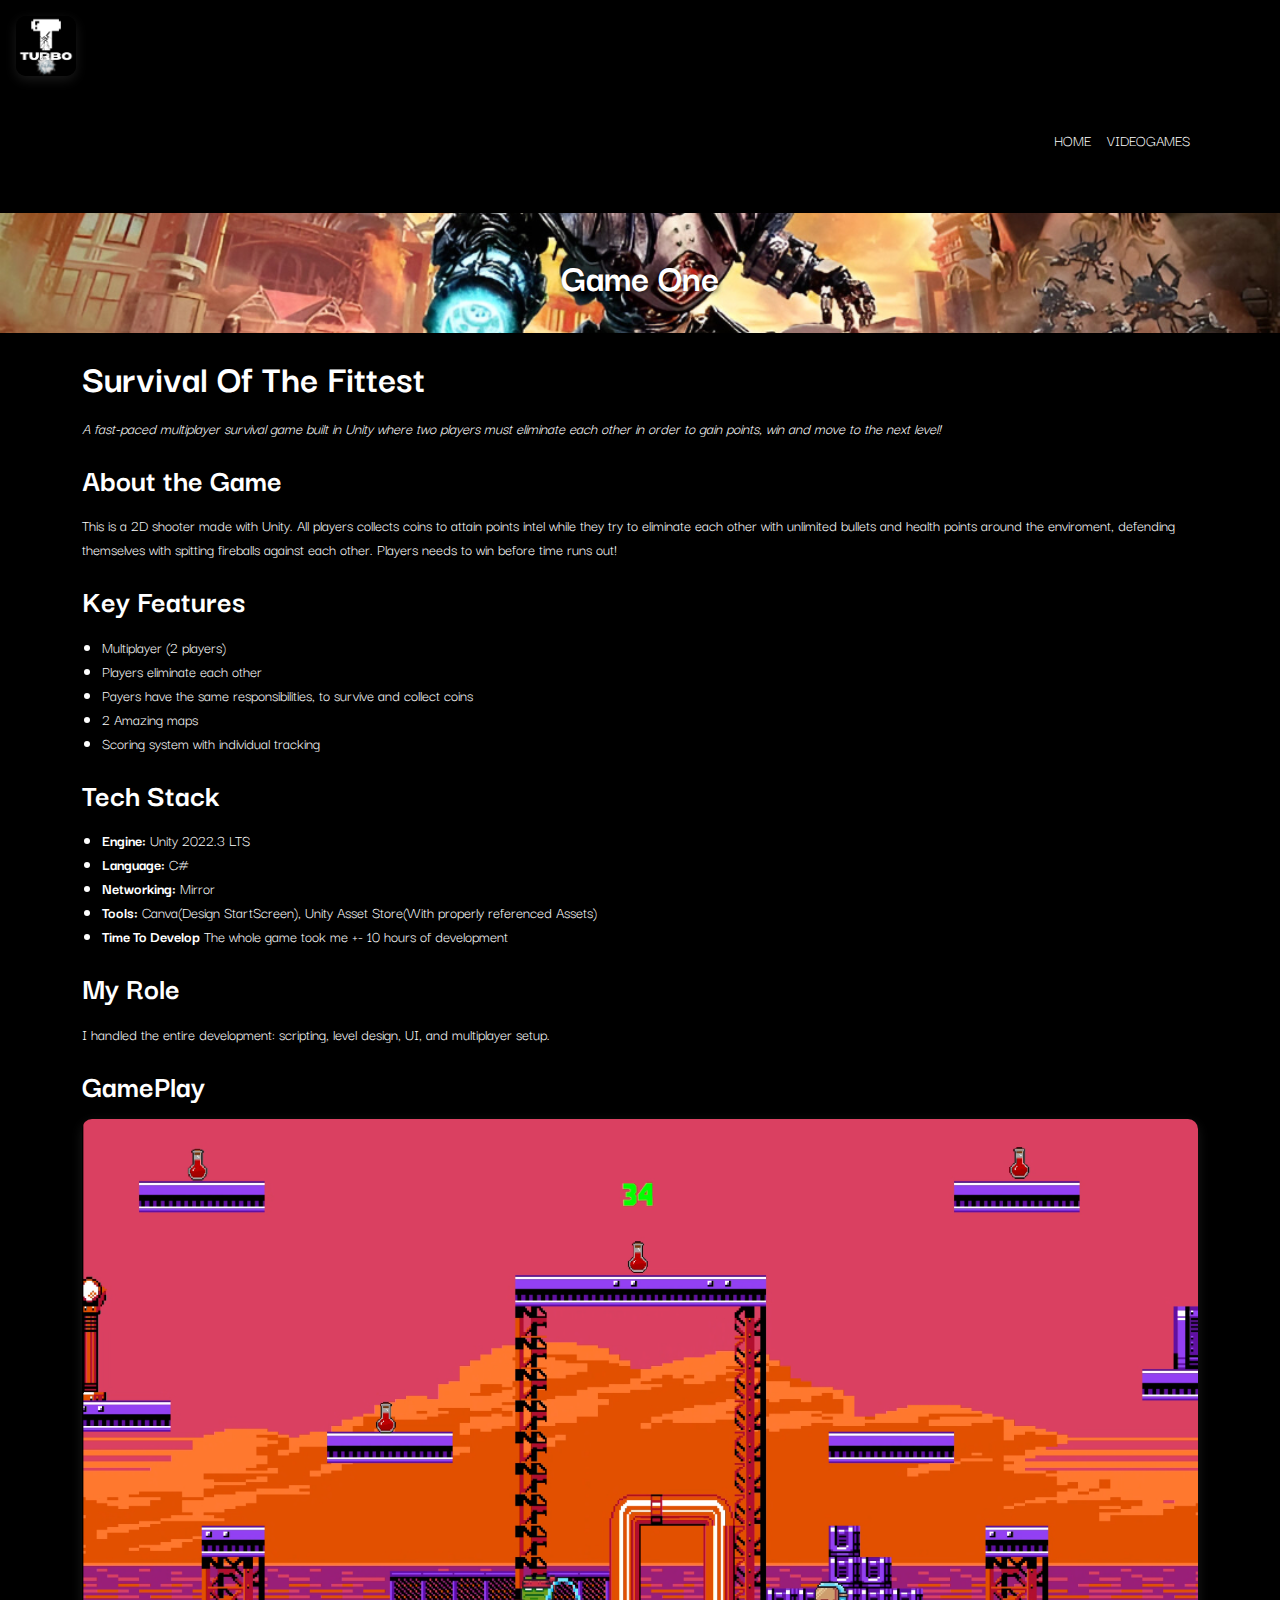
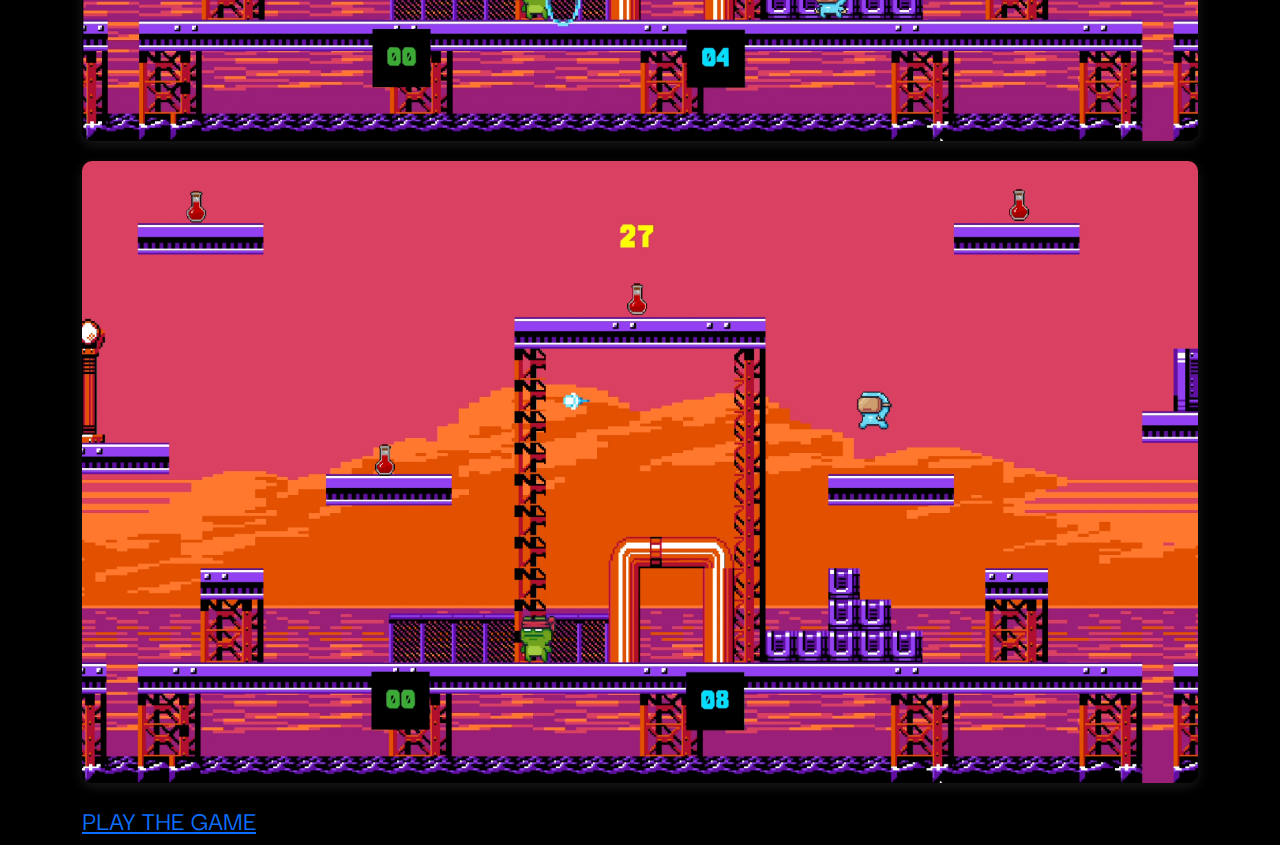
<file: game1.html>
<!DOCTYPE html>
<html lang="en">
<head>
  <meta charset="UTF-8" />
  <meta name="viewport" content="width=device-width, initial-scale=1.0"/>
  <title>Portfolio</title>
  <link href="https://cdn.jsdelivr.net/npm/bootstrap@5.3.3/dist/css/bootstrap.min.css" rel="stylesheet">
  <link rel="stylesheet" href="styles.css" />
  <link rel="preconnect" href="https://fonts.googleapis.com">
  <link rel="preconnect" href="https://fonts.gstatic.com" crossorigin>
  <link href="https://fonts.googleapis.com/css2?family=Darker+Grotesque:wght@300..900&display=swap" rel="stylesheet">
  <link rel="stylesheet" href="https://cdnjs.cloudflare.com/ajax/libs/font-awesome/4.7.0/css/font-awesome.min.css">
</head>
<body>
  <header class="d-flex align-items-center p-3">
  <img src="images/LogoImage.png" alt="Logo" class="logo-img">
</header>
 <nav class="navbar navbar-expand-lg custom-navbar">
    <div class="container">
      <a class="navbar-brand" href="index.html"></a>
      <button class="navbar-toggler" type="button" data-bs-toggle="collapse" data-bs-target="#navMenu">
        <span class="navbar-toggler-icon"></span>
      </button>
      <div class="navbar-collapse" id="navMenu">
        <ul class="navbar-nav ms-auto">
          <li class="nav-item"><a class="nav-link" href="index.html" target="_blank">HOME</a></li>
          <li class="nav-item"><a class="nav-link" href="projects.html" target="_blank">VIDEOGAMES</a></li>
        </ul>
      </div>
    </div>
  </nav>

  <section class="container my-5">
  </section>
  <section class="page-banner d-flex align-items-center justify-content-center">
  <h1 class="page-title">Game One</h1>
</section>
  <div class="container">
    <h1>Survival Of The Fittest</h1>
    <p><em>A fast-paced multiplayer survival game built in Unity where two players must eliminate each other in order to gain points, win and move to the next level!</em></p>

    <h2>About the Game</h2>
    <p>This is a 2D shooter made with Unity. All players collects coins to attain points intel while they try to eliminate each other with unlimited bullets and health points around the enviroment, defending themselves with spitting fireballs against each other. Players needs to win before time runs out!</p>

    <h2>Key Features</h2>
    <ul>
      <li>Multiplayer (2 players)</li>
      <li>Players eliminate each other</li>
      <li>Payers have the same responsibilities, to survive and collect coins</li>
      <li>2 Amazing maps</li>
      <li>Scoring system with individual tracking</li>
    </ul>

    <h2>Tech Stack</h2>
    <ul>
      <li><strong>Engine:</strong> Unity 2022.3 LTS</li>
      <li><strong>Language:</strong> C#</li>
      <li><strong>Networking:</strong> Mirror</li>
      <li><strong>Tools:</strong> Canva(Design StartScreen), Unity Asset Store(With properly referenced Assets)</li>
      <li><strong>Time To Develop</strong> The whole game took me +- 10 hours of development</li>
    </ul>

    <h2>My Role</h2>
    <p>I handled the entire development: scripting, level design, UI, and multiplayer setup.</p>

    <h2>GamePlay</h2>
    <img src="images/game1-gameplay1.png" alt="Gameplay Screenshot 1">
    <img src="images/game1-gameplay2.png" alt="Gameplay Screenshot 2">

    <div class="HEADING">
    <h3>
    <a href="https://drive.google.com/file/d/1NHd1duYdegu5jbNPtZtJvfcXgZw08QK-/view?usp=sharing" target="_blank">PLAY THE GAME</a>
    </h3>
    </div>
  </div>
</body>
</file>
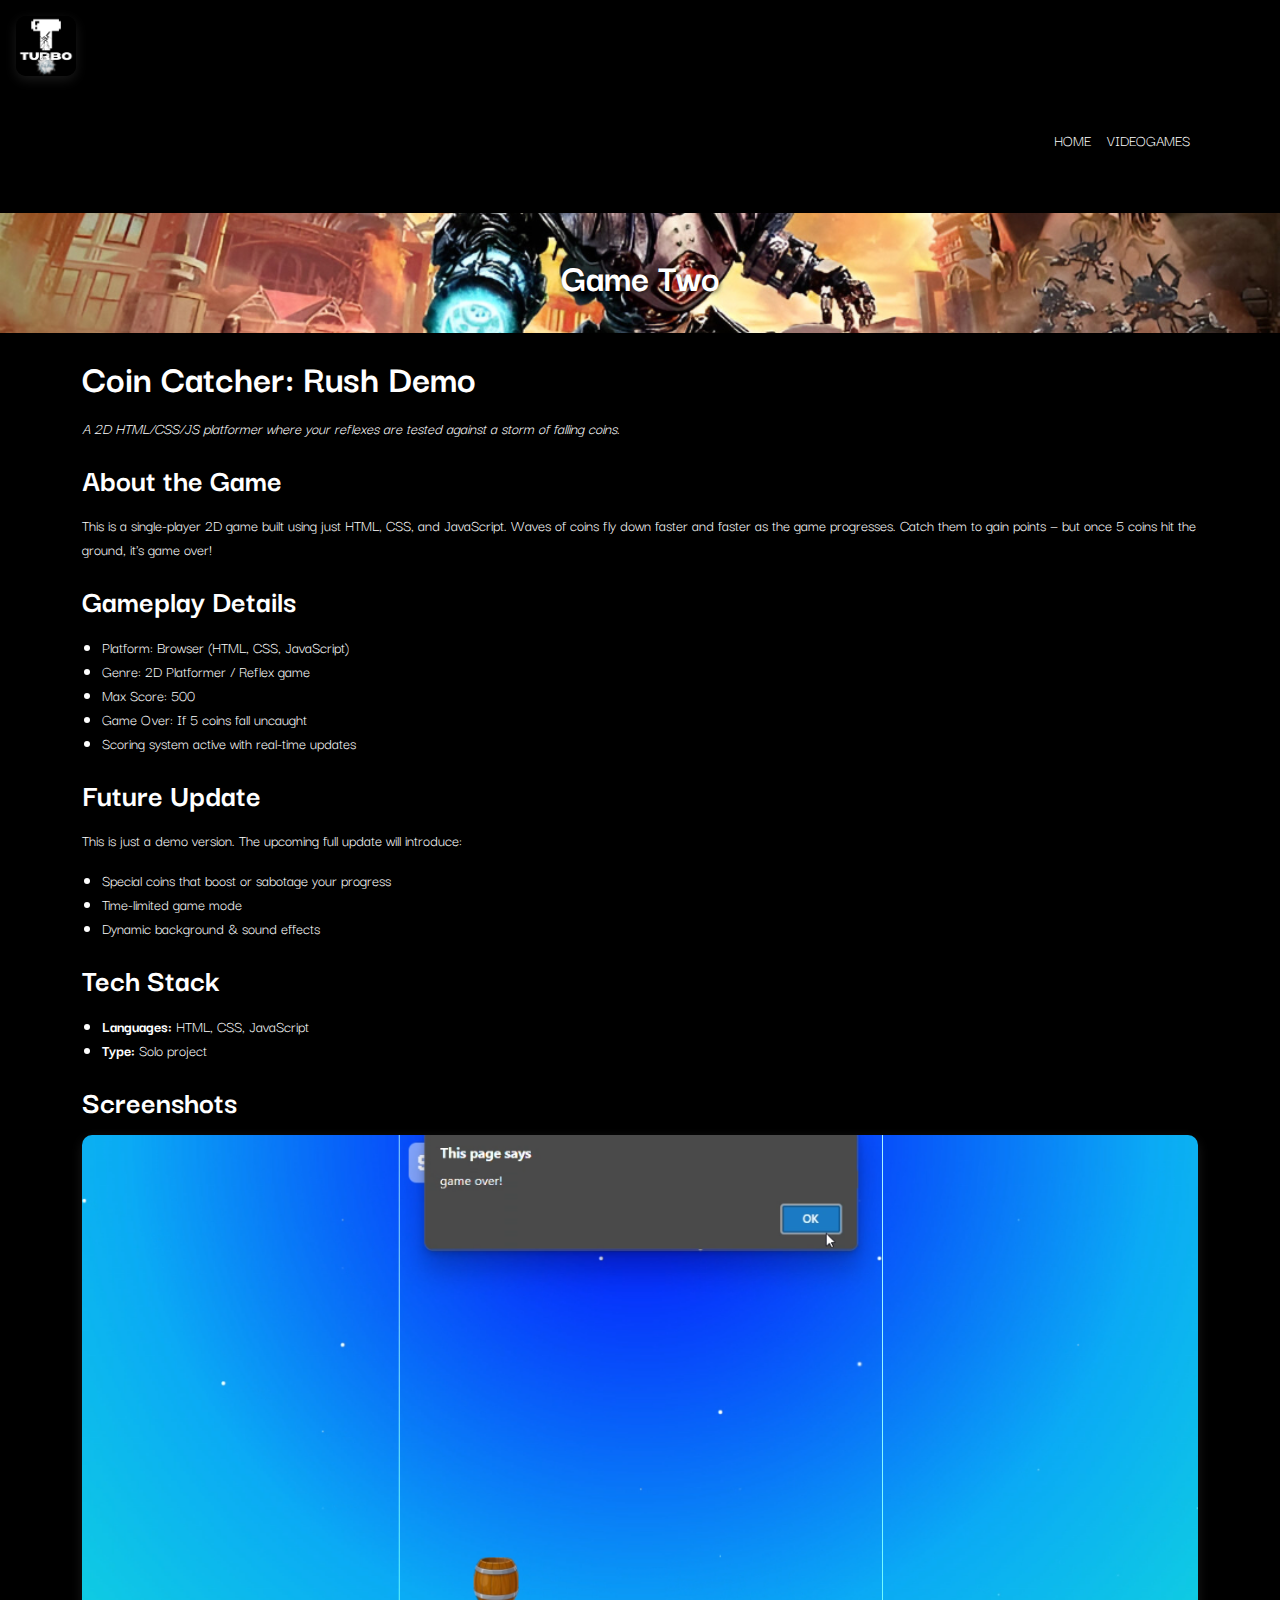
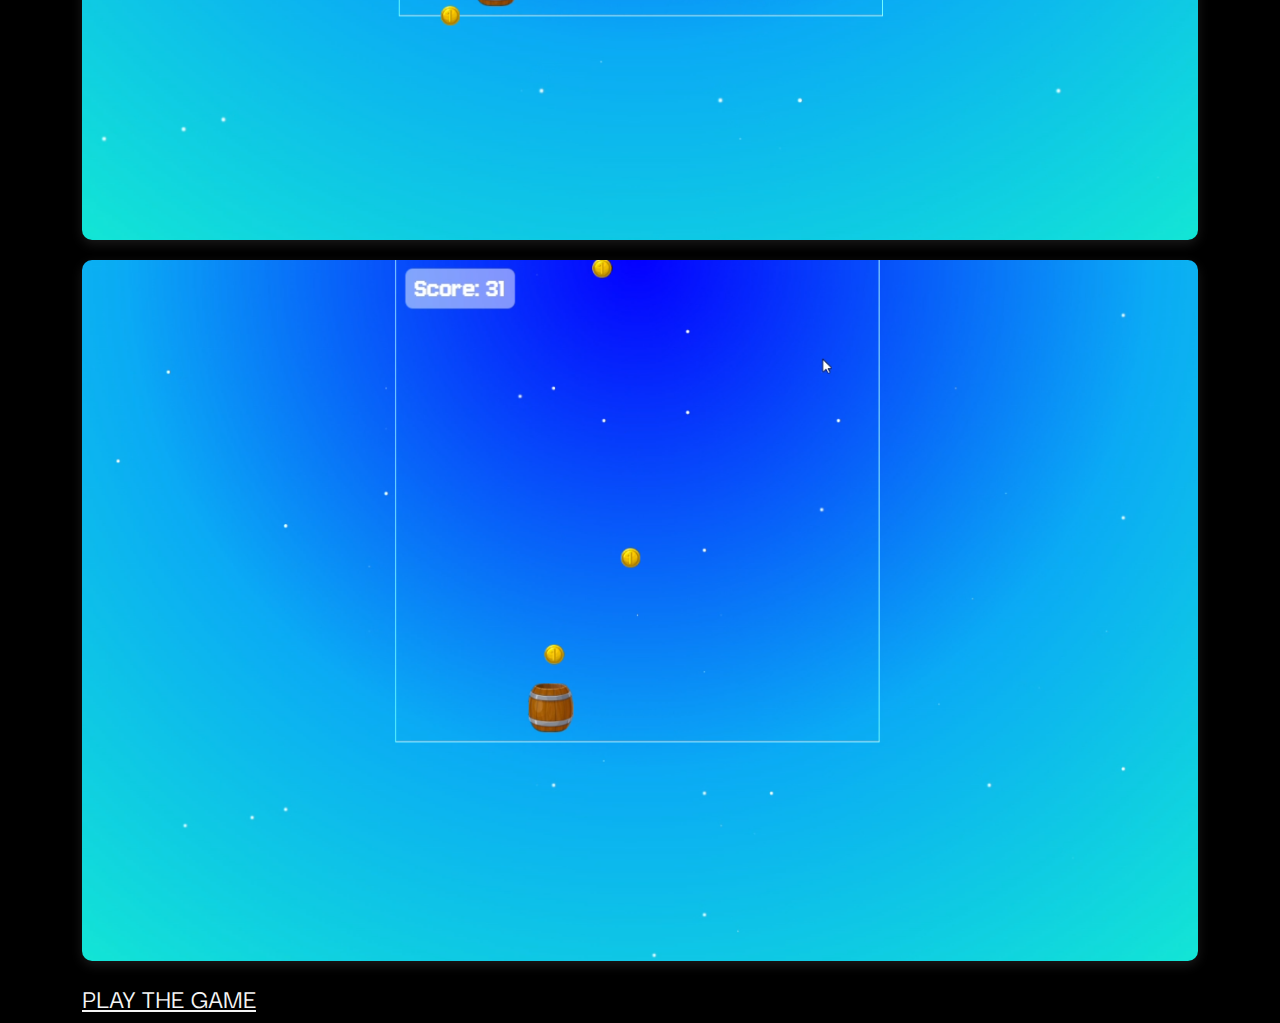
<file: game2.html>
<!DOCTYPE html>
<html lang="en">
<head>
  <meta charset="UTF-8" />
  <meta name="viewport" content="width=device-width, initial-scale=1.0"/>
  <title>Portfolio</title>
  <link href="https://cdn.jsdelivr.net/npm/bootstrap@5.3.3/dist/css/bootstrap.min.css" rel="stylesheet">
  <link rel="stylesheet" href="styles.css" />
  <link rel="preconnect" href="https://fonts.googleapis.com">
  <link rel="preconnect" href="https://fonts.gstatic.com" crossorigin>
  <link href="https://fonts.googleapis.com/css2?family=Darker+Grotesque:wght@300..900&display=swap" rel="stylesheet">
  <link rel="stylesheet" href="https://cdnjs.cloudflare.com/ajax/libs/font-awesome/4.7.0/css/font-awesome.min.css">
</head>
<body>
  <header class="d-flex align-items-center p-3">
  <img src="images/LogoImage.png" alt="Logo" class="logo-img">
</header>
 <nav class="navbar navbar-expand-lg custom-navbar">
    <div class="container">
      <a class="navbar-brand" href="index.html"></a>
      <button class="navbar-toggler" type="button" data-bs-toggle="collapse" data-bs-target="#navMenu">
        <span class="navbar-toggler-icon"></span>
      </button>
      <div class="navbar-collapse" id="navMenu">
        <ul class="navbar-nav ms-auto">
          <li class="nav-item"><a class="nav-link" href="index.html" target="_blank">HOME</a></li>
          <li class="nav-item"><a class="nav-link" href="projects.html" target="_blank">VIDEOGAMES</a></li>
        </ul>
      </div>
    </div>
  </nav>

  <section class="container my-5">
  </section>
  <section class="page-banner d-flex align-items-center justify-content-center">
  <h1 class="page-title">Game Two</h1>
</section>

<div class="container">
    <h1>Coin Catcher: Rush Demo</h1>
    <p><em>A 2D HTML/CSS/JS platformer where your reflexes are tested against a storm of falling coins.</em></p>

    <h2>About the Game</h2>
    <p>This is a single-player 2D game built using just HTML, CSS, and JavaScript. Waves of coins fly down faster and faster as the game progresses. Catch them to gain points — but once 5 coins hit the ground, it's game over!</p>

    <h2>Gameplay Details</h2>
    <ul>
      <li>Platform: Browser (HTML, CSS, JavaScript)</li>
      <li>Genre: 2D Platformer / Reflex game</li>
      <li>Max Score: 500</li>
      <li>Game Over: If 5 coins fall uncaught</li>
      <li>Scoring system active with real-time updates</li>
    </ul>

    <h2>Future Update</h2>
    <p>This is just a demo version. The upcoming full update will introduce:
      <ul>
        <li>Special coins that boost or sabotage your progress</li>
        <li>Time-limited game mode</li>
        <li>Dynamic background & sound effects</li>
      </ul>
    </p>

    <h2>Tech Stack</h2>
    <ul>
      <li><strong>Languages:</strong> HTML, CSS, JavaScript</li>
      <li><strong>Type:</strong> Solo project</li>
    </ul>

    <h2>Screenshots</h2>
    <img src="images/game2-gameplay1.png" alt="Coin Catcher gameplay">
    <img src="images/game2-gameplay2.png" alt="Coin falling fast">

    <div class="HEADING">
    <h3>
    <a href="https://drive.google.com/file/d/1jBGYg6upPVh6bpwDqZRJte6ITi7YQzhx/view?usp=sharing" target="_blank" style="color: whitesmoke;">PLAY THE GAME</a>
    </h3>
    </div>
  </div>
</body>
</file>
<file: styles.css>
body {
  background-color: #000000;
  color: #333;
  font-family: "Darker Grotesque", sans-serif;
  font-optical-sizing: auto;
  font-weight: 400px;
  font-style: normal;
}
.social-icon {
  font-size: 32px;
  color: #ffffff;
  margin-right: 15px;
  transition: transform 0.3s ease;
  text-decoration: none;
}
.profile-image {
  width: 100%;
  max-width: 500px;
  border-radius: 0%;
  object-fit: cover;
}
.social-bar {
  margin-top: 2rem;
  padding: 1rem;
  background-color: white;
  text-align: center;
  border-radius: 8px;
  box-shadow: 0 2px 10px rgba(0, 0, 0, 0.1);
}

.social-bar a {
  margin: 0 30px;
  color: #000;
  font-weight: 600;
  text-decoration: none;
  transition: color 0.3s ease;
}

.social-bar a:hover {
  color: #f39c12;
}

.introduction {
  font-size: 1.8rem;
  line-height: 1.6;
  color: whitesmoke;
}
.social-icon:hover {
  transform: scale(1.2);
  color: #f39c12;
}
.nav-link {
  position: relative;
  color: #fff;
  padding-bottom: 5px; 
  text-decoration: none;
}
.Skills
{
  color: rgb(255, 255, 255);
  display: flex;
  justify-content: center;
  
}
.logo-img {
  height: 60px;
  width: auto;
}
.nav-link::after {
  content: '';
  position: absolute;
  width: 0;
  height: 3px;
  left: 0;
  bottom: 0;
  background-color:#f39c12;
  transition: width 0.3s ease;
}
.skill-box {
  color: #fff;
}
.skill-box h5 {
  font-weight: bold;
  color: white;
  display: flex;
  justify-content: center;
}
.col
{
  font-size: 1.3rem;
}
.page-title
{
  color: #ffffff;
}
.nav-link:hover::after,
.nav-link.active::after {
  width: 100%;
}
.nav-link:hover {
  color: #f39c12;
}
.custom-navbar
{
  background-color: rgb(0, 0, 0);
}
.page-banner {
  height: 120px;
  background-image: url('images/LOGO.jpg');
  background-size: cover;
  background-position: center;
  position: relative;
  color: white;
  text-shadow: 1px 1px 5px rgba(0,0,0,0.7);
  font-weight: bold;
  font-size: 2.5rem;
}
h1 {
  font-weight: 700;
}
.fa {
  padding: 20px;
  font-size: 30px;
  width: 50px;
  text-align: center;
  text-decoration: none;
}

.fa:hover {
  opacity: 0.7;
}
.fa-facebook {
  color: white;
}

.fa-twitter {
  color: white;
}

h1, h2 {
  font-weight: 700;
  margin-top: 20px;
  margin-bottom: 15px;
  color: #ffffff;
}

ul {
  list-style-type: disc;
  padding-left: 20px;
}

img {
  max-width: 100%;
  border-radius: 10px;
  box-shadow: 0 4px 12px rgba(255, 255, 255, 0.1);
  margin-bottom: 20px;
}

.btn-warning:hover {
  background-color: #e67e22;
}
h1, h2, p, li {
  color: white;
}
.custom-modal-bg {
  background-color: #000000;
  color: white;
}
.white-close {
  filter: invert(1);
}
.button {
  background-color: orange;
  transition: transform 0.3s ease;
}

.button:hover {
  transform: scale(1.05);
}
.game-card {
  position: relative;
  overflow: hidden;
  border-radius: 10px;
  box-shadow: 0 4px 12px rgba(0, 0, 0, 0.1);
  cursor: pointer;
  height: 100%;
}

.game-image {
  width: 100%;
  height: auto;
  display: block;
  transition: transform 0.3s ease-in-out;
}

.game-card:hover .game-image {
  transform: scale(1.05);
}

.game-info {
  position: absolute;
  top: 0;
  left: 0;
  height: 100%;
  width: 100%;
  background-color: rgba(0, 0, 0, 0.7);
  color: white;
  opacity: 0;
  padding: 20px;
  transition: opacity 0.3s ease;
  display: flex;
  flex-direction: column;
  justify-content: center;
  align-items: center;
  text-align: center;
}

.game-card:hover .game-info {
  opacity: 1;
}

.game-info h3 {
  font-size: 1.5rem;
  margin-bottom: 10px;
}

.game-info p {
  font-size: 1rem;
  margin-bottom: 15px;
}

.open-button {
  color: white;
  padding: 10px 16px;
  border-radius: 8px;
  text-decoration: none;
  font-weight: bold;
  transition: background-color 0.3s ease;
}

.open-button:hover {
  background-color: #e67e22;
}
.HEADING
{
  font-family: "Darker Grotesque", sans-serif;
  font-optical-sizing: auto;
  font-weight: 400px;
}
</file>
